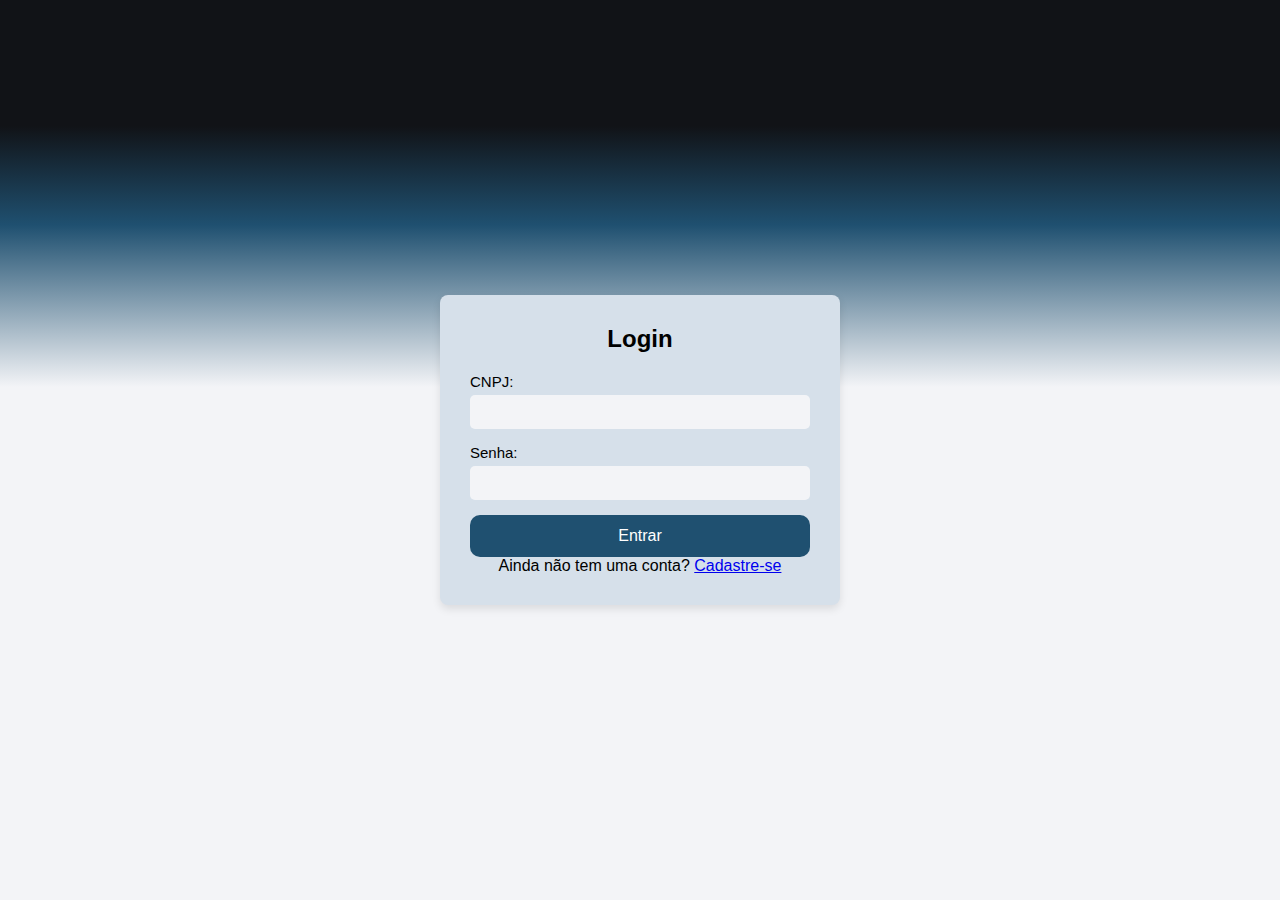
<file: Frontend/login.html>
<!DOCTYPE html>
<html lang="pt-br">
<head>
    <meta charset="UTF-8">
    <meta name="viewport" content="width=device-width, initial-scale=1.0">
    <title>Login</title>
    <link rel="stylesheet" href="login.css">
</head>
<body>
    <div class="form-container">
        <h2>Login</h2>
        <form action="#" method="POST">
            <div class="input-group">
                <label for="username">CNPJ:</label>
                <input type="text" id="username" name="username" required>
            </div>
            <div class="input-group">
                <label for="password">Senha:</label>
                <input type="password" id="password" name="password" required>
            </div>
            <button type="submit">Entrar</button>
            <div class="signup-link">
                <p>Ainda não tem uma conta? <a href="#">Cadastre-se</a></p>
            </div>
        </form>
    </div>
</body>
</html>
</file>
<file: Frontend/login.css>
* {
    margin: 0;
    padding: 0;
    box-sizing: border-box;
}

header{
    position: absolute;
    top: 0;
    height: 145px;
    width: 100%;
    align-content: center;
    margin: 0%;
    padding: 0%;
}

#logo{
    display: flex;
    justify-self:center ;
    height: 60px;
    width: 145px;
}

body {
    font-family: Arial, Helvetica, sans-serif;
    background: linear-gradient(to bottom, #111317 14%, #1F5070 25%, #F3F4F7 43%, #F3F4F7);
    display: flex;
    justify-content: center;
    align-items: center;
    height: 100vh;
}

.form-container {
    background-color: #d6e0ea;
    padding: 30px;
    border-radius: 8px;
    box-shadow: 0 4px 8px rgba(0, 0, 0, 0.1);
    width: 100%;
    max-width: 400px;
    text-align: center;
}

h2 {
    margin-bottom: 20px;
    font-size: 24px;
    color: #000;
}

.input-group {
    margin-bottom: 15px;
    text-align: left;
}

label {
    font-size: 15px;
    color: #000;
    margin-bottom: 5px;
    display: block;
}

input {
    display: flex;
    border-radius: 5px;
    border: none;
    font-size: 14px;
    height: 34px;
    width: 100%;
    margin-bottom: 15px;
    padding: 10px;
    background-color: #F3F4F7;
    color: #111317;
}

button {
    width: 100%;
    padding: 12px;
    background-color: #1F5070;
    color: white;
    border: none;
    border-radius: 10px;
    font-size: 16px;
    cursor: pointer;
    transition: ease-in-out, 0.3s ;
}

button:hover {
    background-color: #111317;
}

#signup-link {
    margin-top: 10px;
    margin-bottom: 15px;
}

#signup-link p {
    font-size: 15px;
    color: #000;
}

#signup-link a {
    text-decoration: none;
    color: #0936ff;
}

#signup-link a:hover {
    text-decoration: underline;
}
</file>
